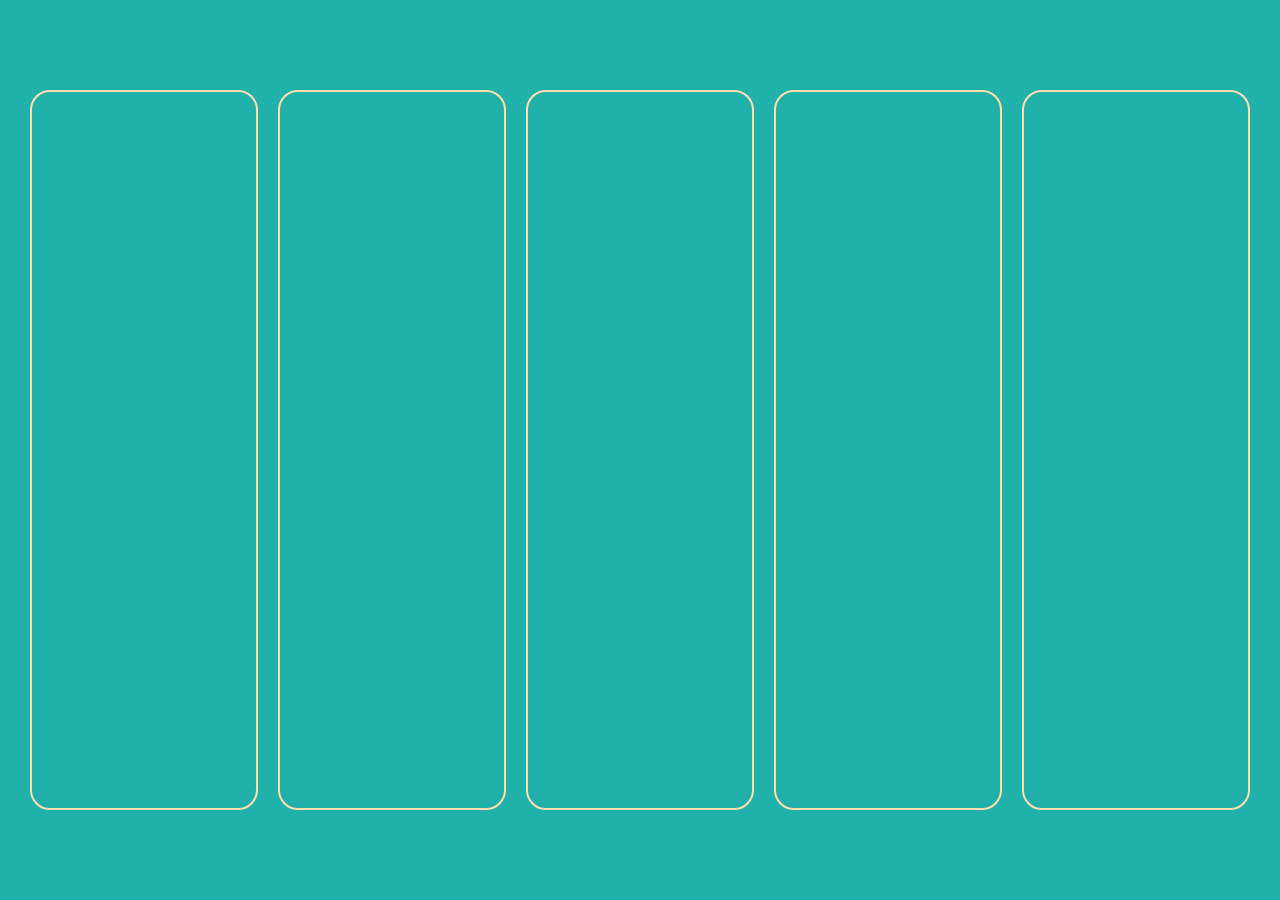
<file: 01-cards-sources/index.html>
<!DOCTYPE html>
<html lang="en">
<head>
  <meta charset="UTF-8" />
  <meta name="viewport" content="width=device-width, initial-scale=1.0" />
  <link rel="stylesheet" href="styles.css" />
  <title>Карточки | Проект 1</title>
</head>
<body>
<div class="container">
  <div
      class="slide"
      style="background-image: url('https://images.unsplash.com/photo-1576503895435-eb0730485d72?ixid=MnwxMjA3fDB8MHxwaG90by1wYWdlfHx8fGVufDB8fHx8&ixlib=rb-1.2.1&auto=format&fit=crop&w=1600&q=80');"
  >
    <h3>Alone</h3>
  </div>
  <div
      class="slide"
      style="
          background-image: url('https://images.unsplash.com/photo-1580396602281-f1b33821894d?ixid=MnwxMjA3fDB8MHxwaG90by1wYWdlfHx8fGVufDB8fHx8&ixlib=rb-1.2.1&auto=format&fit=crop&w=1600&q=80');
        "
  >
    <h3>Lingerie</h3>
  </div>
  <div
      class="slide"
      style="
          background-image: url('https://images.unsplash.com/photo-1598544333858-05483b648d52?ixid=MnwxMjA3fDB8MHxwaG90by1wYWdlfHx8fGVufDB8fHx8&ixlib=rb-1.2.1&auto=format&fit=crop&w=1600&q=80');
        "
  >
    <h3>Greenwave</h3>
  </div>
  <div
      class="slide"
      style="
          background-image: url('https://images.unsplash.com/photo-1494919027819-5b2cb8994d5d?ixid=MnwxMjA3fDB8MHxwaG90by1wYWdlfHx8fGVufDB8fHx8&ixlib=rb-1.2.1&auto=format&fit=crop&w=1600&q=80');
        "
  >
    <h3>Phi-Phi</h3>
  </div>
  <div
      class="slide"
      style="
          background-image: url('https://images.unsplash.com/photo-1609543330835-a964c025c7cc?ixid=MnwxMjA3fDB8MHxwaG90by1wYWdlfHx8fGVufDB8fHx8&ixlib=rb-1.2.1&auto=format&fit=crop&w=1600&q=80');
        "
  >
    <h3>Donna</h3>
  </div>
</div>
<script src="app.js"></script>
</body>
</html>
</file>
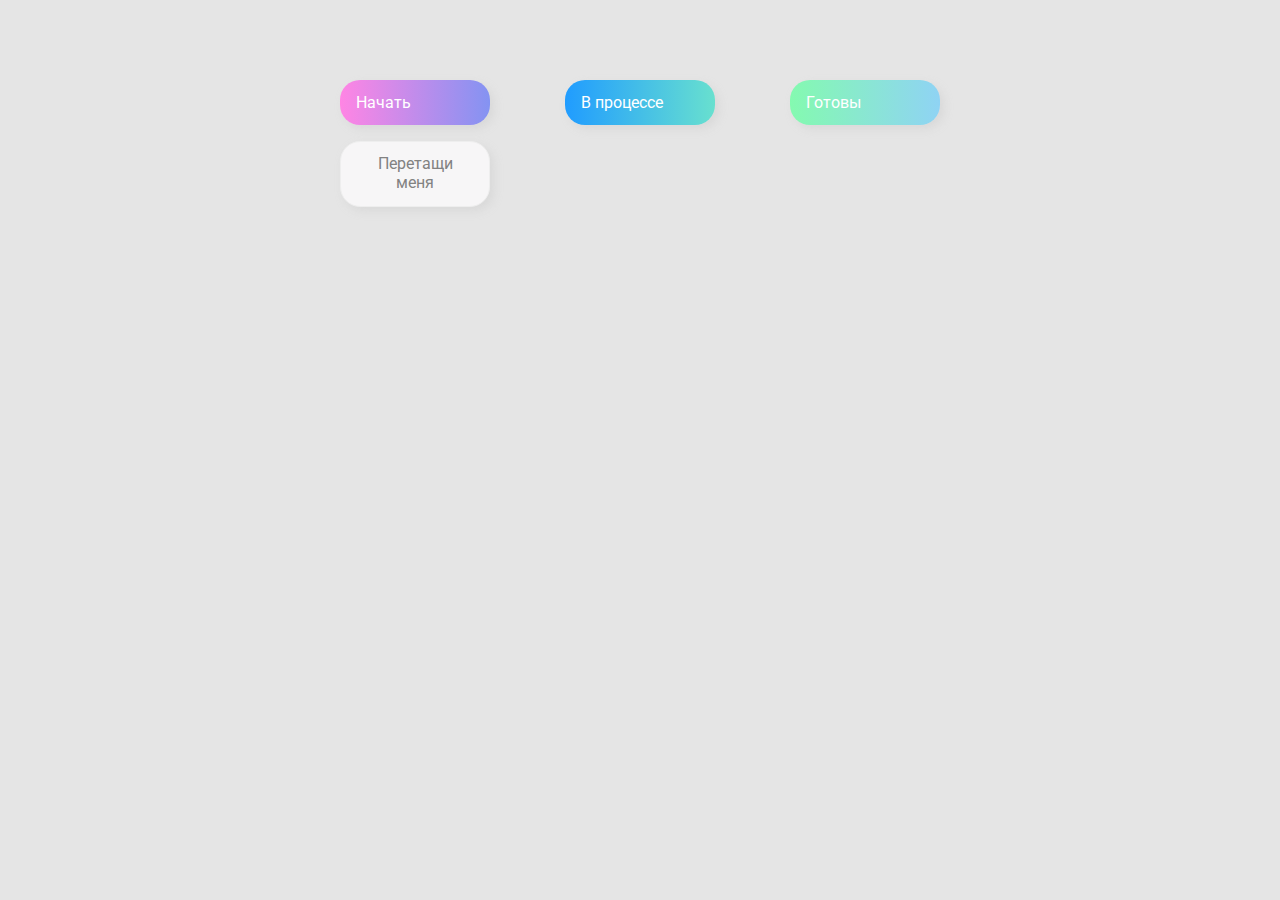
<file: 02-drag-n-drop-sources/index.html>
<!DOCTYPE html>
<html lang="en">
  <head>
    <meta charset="UTF-8" />
    <meta name="viewport" content="width=device-width, initial-scale=1.0" />
    <link rel="stylesheet" href="styles.css" />
    <title>Drag & Drop | Проект 2</title>
  </head>
  <body>
    <div>
      <div class="row">
          <div class="col-header start">Начать</div>
          <div class="col-header progress">В процессе</div>
          <div class="col-header done">Готовы</div>
      </div>

      <div class="row">
        <div class="placeholder">
          <div class="item" draggable="true">Перетащи меня</div>
        </div>
        <div class="placeholder"></div>
        <div class="placeholder"></div>
      </div>
      
    </div>
    <script src="app.js"></script>
  </body>
</html>
</file>
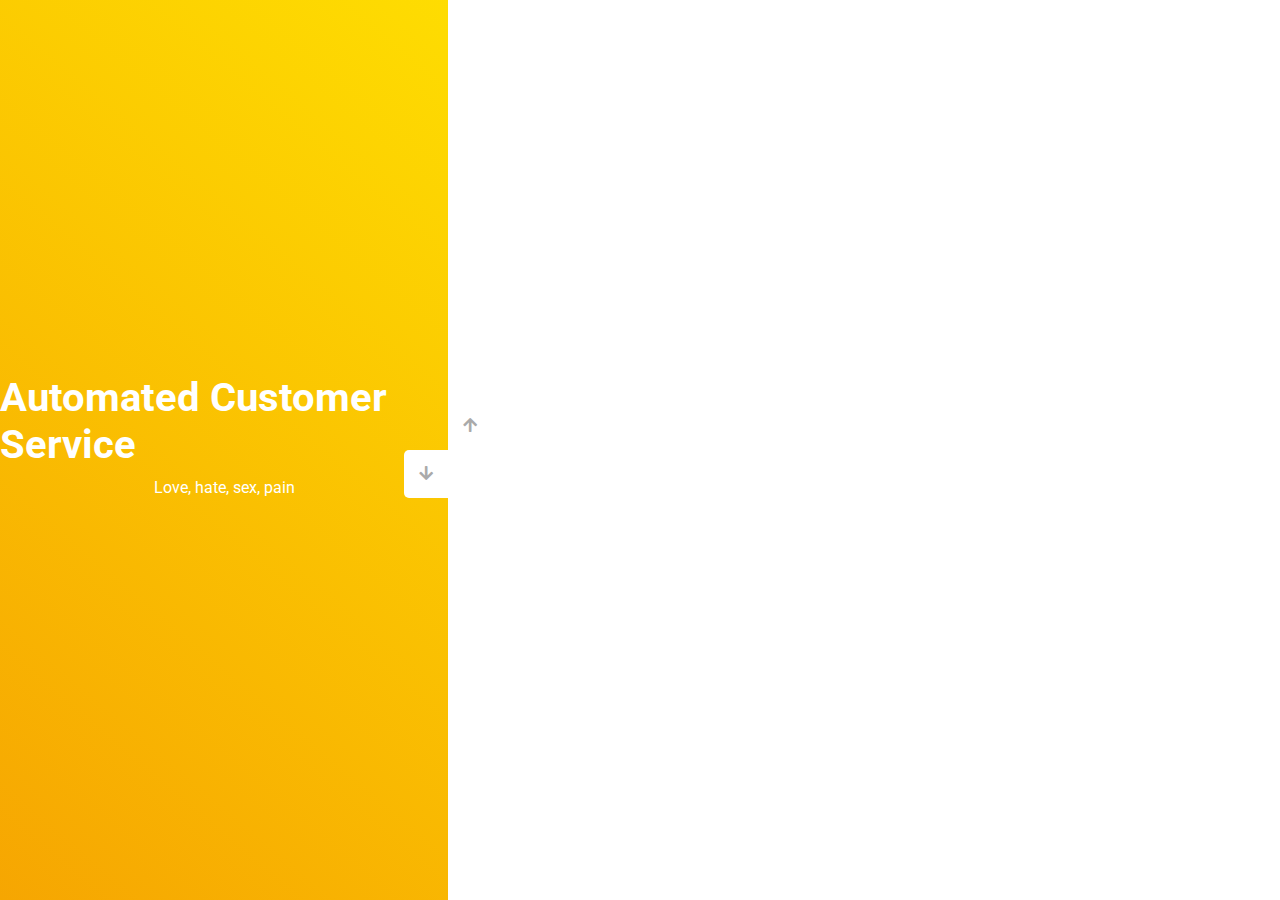
<file: 03-slider-sources/index.html>
<!DOCTYPE html>
<html lang="en">
  <head>
    <meta charset="UTF-8" />
    <meta name="viewport" content="width=device-width, initial-scale=1.0" />
    <link
      rel="stylesheet"
      href="https://cdnjs.cloudflare.com/ajax/libs/font-awesome/5.15.1/css/all.min.css"
    />
    <link rel="stylesheet" href="style.css" />
    <title>Слайдер | Проект 3</title>
  </head>
  <body>
    <div class="container">
      <div class="sidebar">
        <div style="background: linear-gradient(229.99deg, #062026 -26%, #00060D 145%);">
          <h1>Stargazer</h1>
          <p>Love, hate, sex, pain</p>
        </div>
        <div style="background: linear-gradient(229.99deg, #1D5902 -26%, #65A603 145%);">
          <h1>Jungle nomads</h1>
          <p>Love, hate, sex, pain</p>
        </div>
        <div style="background: linear-gradient(229.99deg, #11DEE9 -26%, #017E8B 145%);">
          <h1>Snow in the desert</h1>
          <p>Love, hate, sex, pain</p>
        </div>
        <div style="background: linear-gradient(215.32deg, #F90306 -1%, #9E0706 124%);">
          <h1>Life Hutch</h1>
          <p>Love, hate, sex, pain</p>
        </div>
        <div style="background: linear-gradient(221.87deg, #8308EA 1%, #5305AF 128%);">
          <h1>Zima Blue</h1>
          <p>Love, hate, sex, pain</p>
        </div>
        <div style="background: linear-gradient(220.16deg, #FFE101 -8%, #F39102 138%);">
          <h1>Automated Customer Service</h1>
          <p>Love, hate, sex, pain</p>
        </div>
      </div>
      <div class="main-slide">
        <div
          style="
            background-image: url('https://images.unsplash.com/photo-1601574968106-b312ac309953?ixlib=rb-1.2.1&ixid=MnwxMjA3fDB8MHxwaG90by1wYWdlfHx8fGVufDB8fHx8&auto=format&fit=crop&w=1996&q=80');
          "
        ></div>
        <div
          style="
            background-image: url('https://images.unsplash.com/photo-1511447333015-45b65e60f6d5?ixid=MnwxMjA3fDB8MHxwaG90by1wYWdlfHx8fGVufDB8fHx8&ixlib=rb-1.2.1&auto=format&fit=crop&w=2023&q=80');
          "
        ></div>
        <div
          style="
            background-image: url('https://images.unsplash.com/photo-1501529301789-b48c1975542a?ixid=MnwxMjA3fDB8MHxwaG90by1wYWdlfHx8fGVufDB8fHx8&ixlib=rb-1.2.1&auto=format&fit=crop&w=1950&q=80');
          "
        ></div>
        <div
          style="
            background-image: url('https://images.unsplash.com/photo-1520263115673-610416f52ab6?ixlib=rb-1.2.1&ixid=MnwxMjA3fDB8MHxwaG90by1wYWdlfHx8fGVufDB8fHx8&auto=format&fit=crop&w=1950&q=80');
          "
        ></div>
        <div
          style="
            background-image: url('https://images.unsplash.com/photo-1571655093425-c4a51d5d952d?ixid=MnwxMjA3fDB8MHxwaG90by1wYWdlfHx8fGVufDB8fHx8&ixlib=rb-1.2.1&auto=format&fit=crop&w=1600&q=80');
          "
        ></div>
        <div
                style="
            background-image: url('https://images.unsplash.com/photo-1437751059337-ea72d4f73fcf?ixid=MnwxMjA3fDB8MHxwaG90by1wYWdlfHx8fGVufDB8fHx8&ixlib=rb-1.2.1&auto=format&fit=crop&w=1600&q=80');
          "
        ></div>
      </div>
      <div class="controls">
        <button class="down-button">
          <i class="fas fa-arrow-down"></i>
        </button>
        <button class="up-button">
          <i class="fas fa-arrow-up"></i>
        </button>
      </div>
    </div>
    <script src="app.js"></script>
  </body>
</html>
</file>
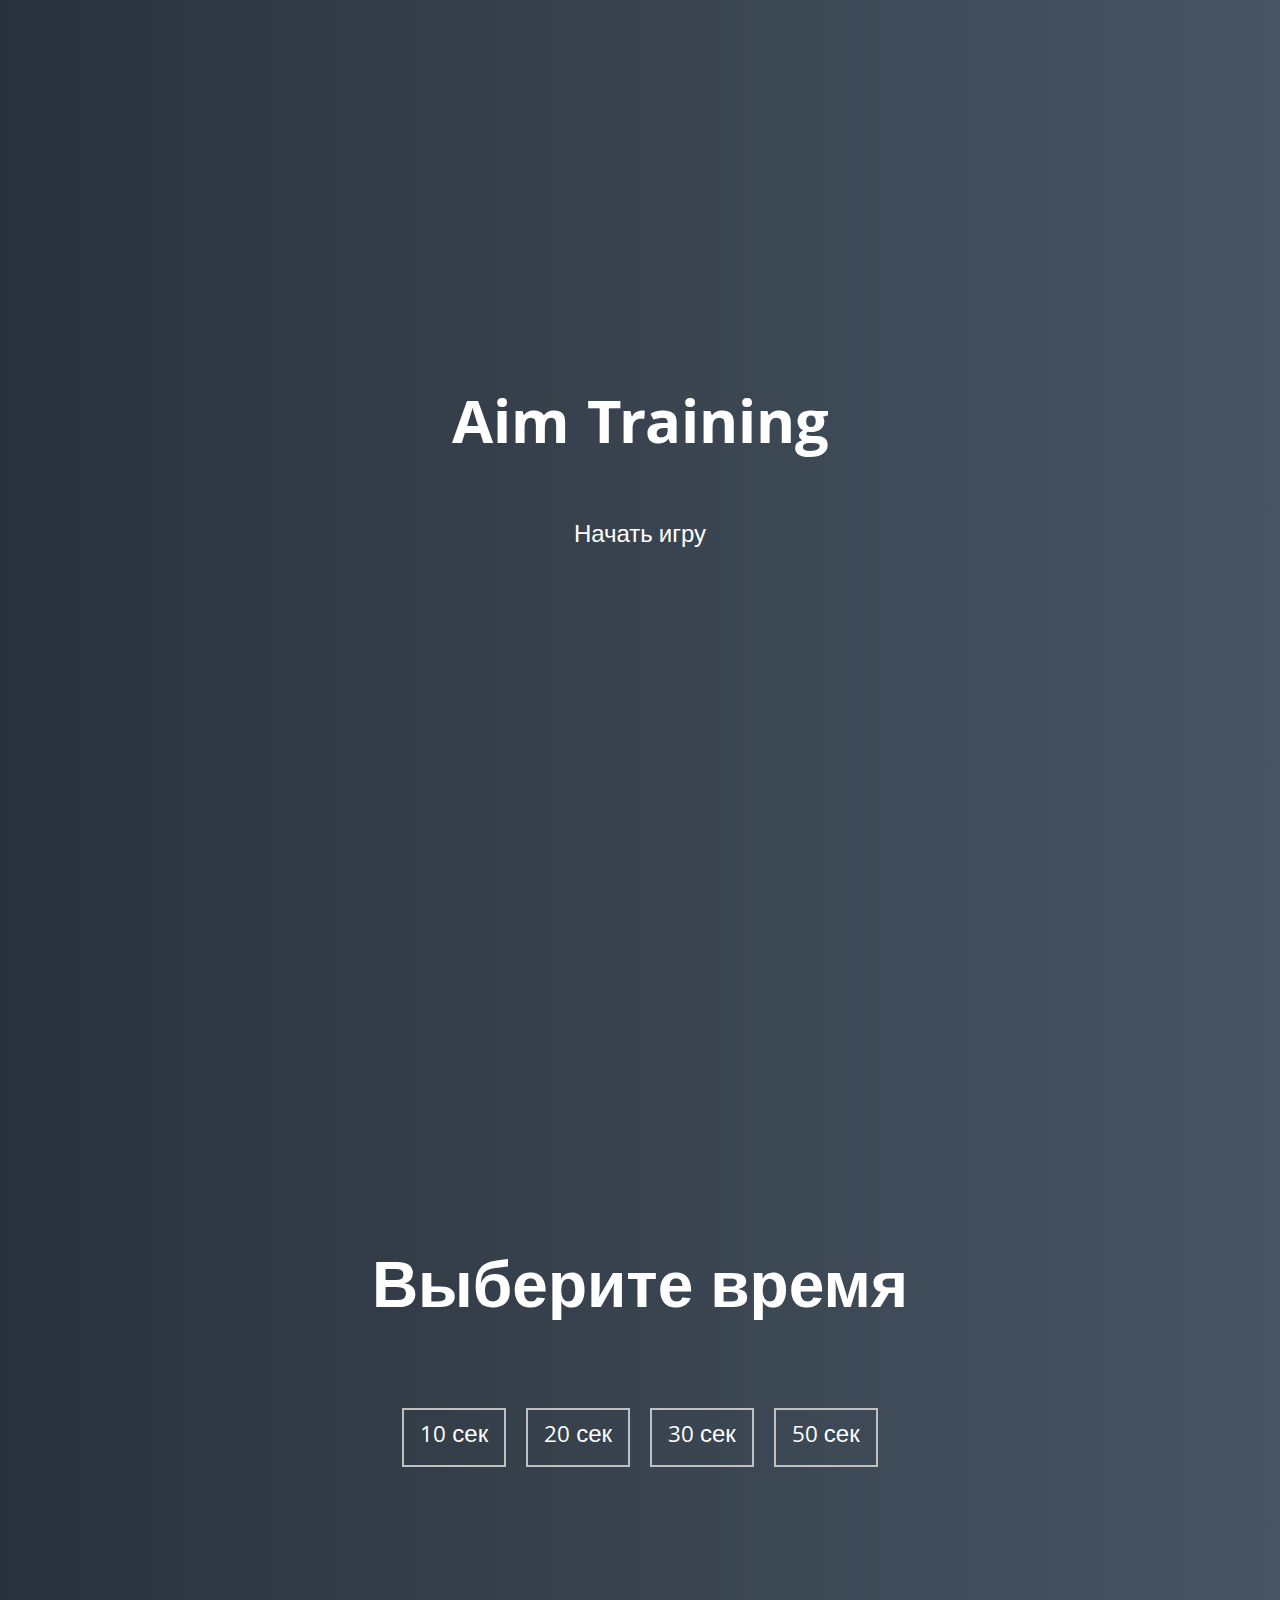
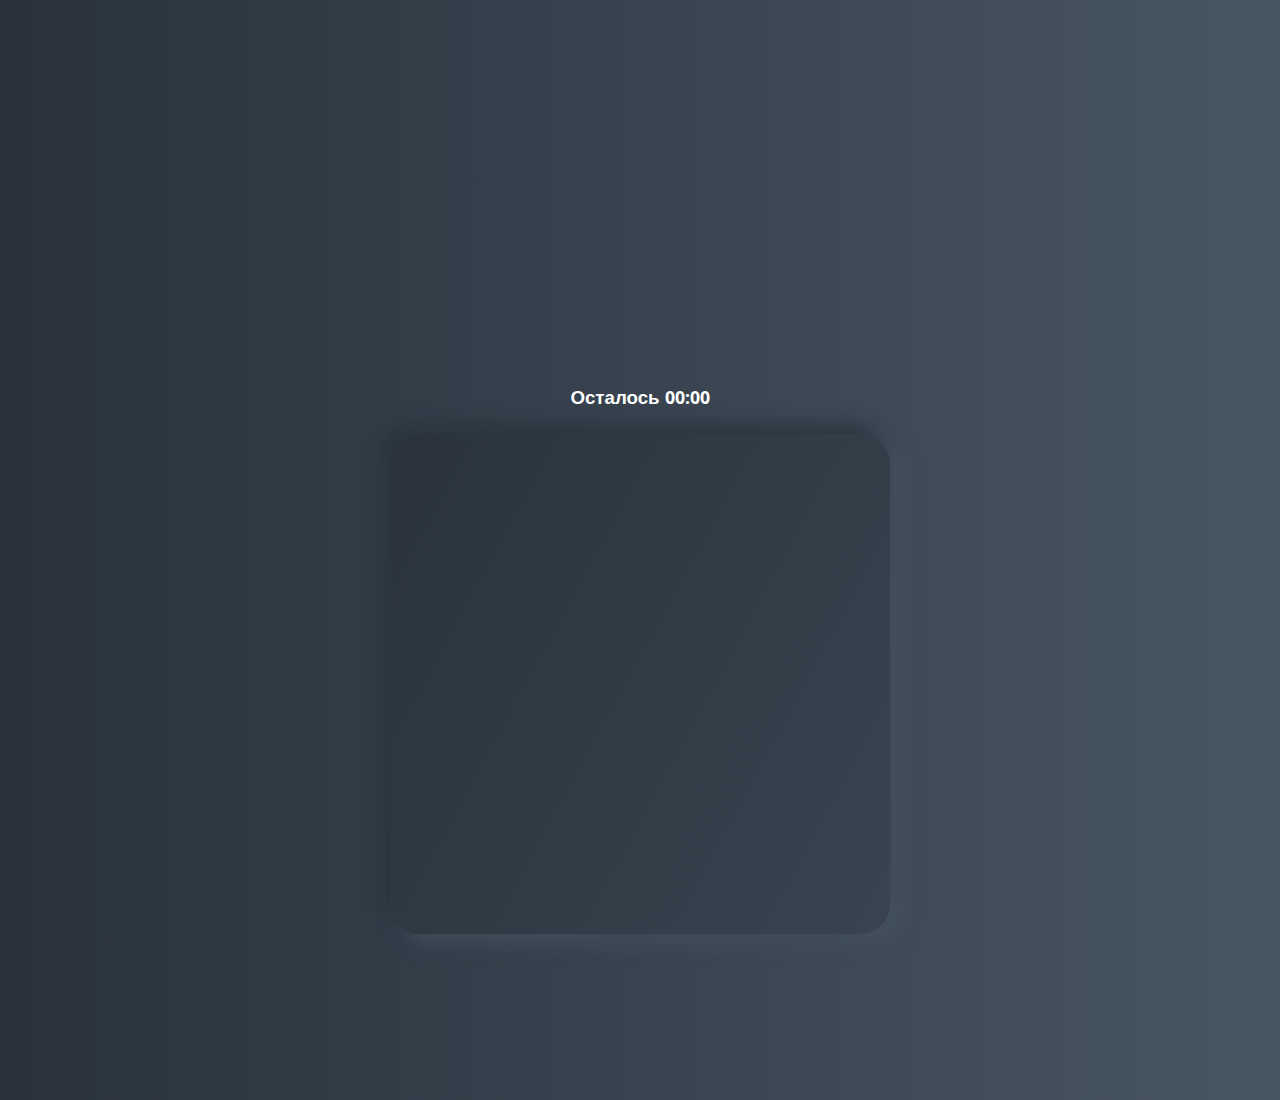
<file: 05-aim-game-sources/index.html>
<!DOCTYPE html>
<html lang="en">
  <head>
    <meta charset="UTF-8" />
    <meta name="viewport" content="width=device-width, initial-scale=1.0" />
    <link rel="stylesheet" href="styles.css" />
    <title>Aim Training | Проект 5</title>
  </head>
  <body>
    <div class="screen">
      <h1>Aim Training</h1>
      <a href="#" class="start" id="startBtn">Начать игру</a>
    </div>

    <div class="screen">
      <h1>Выберите время</h1>
      <ul class="time-list" id="time-list">
        <li>
          <button class="time-btn" data-time="10">
            10 сек
          </button>
        </li>
        <li>
          <button class="time-btn" data-time="20">
            20 сек
          </button>
        </li>
        <li>
          <button class="time-btn" data-time="30">
            30 сек
          </button>
        </li>
        <li>
          <button class="time-btn" data-time="50">
            50 сек
          </button>
        </li>
      </ul>
    </div>

    <div class="screen">
      <h3>Осталось <span id="time">00:00</span></h3>
      <div class="board" id="board"></div>
    </div>
    <script src="app.js"></script>
  </body>
</html>
</file>
<file: 01-cards-sources/styles.css>
@import url('https://fonts.googleapis.com/css?family=Muli&display=swap'); 

* {
  box-sizing: border-box;
}

body {
  font-family: 'Muli', sans-serif;
  overflow: hidden;
  margin: 0;
  background-color: lightseagreen;

  height: 100vh;
  display:flex;
  align-items: center;
  justify-content: center;
}

.container{
  width: 100%;
  display:flex;
  padding: 0 20px;
}

.slide{
  position: relative;
  height: 80vh;
  border: 2px solid navajowhite;
  border-radius:20px;
  margin: 10px;
  cursor: pointer;
  color: #fff;
  flex: 1;
  background-size: cover;
  background-position: center;
  background-repeat: no-repeat;
  transition: all 500ms ease-in-out;
}

.slide h3{
  position: absolute;
  font-size: 24px;
  margin:0;
  bottom: 20px;
  left: 20px;
  opacity: 0;
}

.slide.active {
  flex: 10;

}

.slide.active h3{
  opacity: 1;
  transition: opacity 0.3s ease-in 0.4s;
}
</file>
<file: 02-drag-n-drop-sources/styles.css>
@import url('https://fonts.googleapis.com/css?family=Roboto&display=swap');

* {
  box-sizing: border-box;
}

body {
  font-family: 'Roboto', sans-serif;
  background-color: #e5e5e5;
  display: flex;
  padding-top: 5rem;
  justify-content: center;
  overflow: hidden;
  margin: 0;
}

.row {
  display: flex;
  width: 600px;
  justify-content: space-between;
  margin-bottom: 1rem;
}

.col-header {
  width: 150px;
  box-shadow: 4px 4px 9px rgba(198, 198, 198, 0.36);
  border-radius: 20px;
  padding: 0.8rem 1rem;
  color: #fff;
}

.item {
  width: 150px;
  height: 66px;
  border: 1px solid #eee;
  box-shadow: 4px 4px 9px rgba(198, 198, 198, 0.36);
  border-radius: 20px;
  background: #f7f6f7;
  padding: 0.8rem 1rem;
  color: #828282;
  text-align: center;
  cursor: grab;
}

.item:active {
  cursor: grabbing;
}

.placeholder {
  width: 150px;
  height: 66px;
}

.start {
  background: linear-gradient(90deg, #ff85e4 0%, #229efd 179.25%);
}

.progress {
  background: linear-gradient(90deg, #209cff 0%, #68e0cf 100%);
}

.done {
  background: linear-gradient(90deg, #84fab0 0%, #8fd3f4 100%);
}

.hold{
  border: 4px solid rgba(145, 71, 255, 0.57);

}

.hide{
  display: none;
}

.hovered{
  box-shadow:0px 0px 29px 0px rgba(145, 71, 255, 0.57);
  border-radius: 20px;
  transition: all 200ms ease-in-out;
}
</file>
<file: 03-slider-sources/style.css>
@import url('https://fonts.googleapis.com/css?family=Roboto&display=swap');

* {
  box-sizing: border-box;
  margin: 0;
  padding: 0;
}

body {
  font-family: 'Roboto', sans-serif;
  height: 100vh;
}

.container {
  position: relative;
  overflow: hidden;
  width: 100vw;
  height: 100vh;
}

.sidebar {
  height: 100%;
  width: 35%;
  position: absolute;
  top: 0;
  left: 0;
  transition: transform 0.5s ease-in-out;
}

.sidebar > div {
  height: 100%;
  width: 100%;
  display: flex;
  flex-direction: column;
  align-items: center;
  justify-content: center;
  color: #fff;
}

.sidebar h1 {
  font-size: 40px;
  margin-bottom: 10px;
  margin-top: -30px;
}

.main-slide {
  height: 100%;
  position: absolute;
  top: 0;
  left: 35%;
  width: 65%;
  transition: transform 0.5s ease-in-out;
}

.main-slide > div {
  background-repeat: no-repeat;
  background-size: cover;
  background-position: center center;
  height: 100%;
  width: 100%;
}

button {
  background-color: #fff;
  border: none;
  color: #aaa;
  cursor: pointer;
  font-size: 16px;
  padding: 15px;
}

button:hover {
  color: #222;
}

button:focus {
  outline: none;
}

.container .controls button {
  position: absolute;
  left: 35%;
  top: 50%;
  z-index: 100;
}

.container .controls .down-button {
  transform: translateX(-100%);
  border-top-left-radius: 5px;
  border-bottom-left-radius: 5px;
}

.container .controls .up-button {
  transform: translateY(-100%);
  border-top-right-radius: 5px;
  border-bottom-right-radius: 5px;
}
</file>
<file: 05-aim-game-sources/styles.css>
@import url('https://fonts.googleapis.com/css?family=Khula&display=swap');

* {
  box-sizing: border-box;
}

body {
  color: #fff;
  font-family: 'Khula', sans-serif;
  height: 100vh;
  overflow: hidden;
  margin: 0;
  text-align: center;
}

a {
  color: #fff;
  text-decoration: none;
}

a:hover {
  color: #16D9E3;
}

.start {
  font-size: 1.5rem;
}

h1 {
  line-height: 1.4;
  font-size: 4rem;
}

.screen {
  display: flex;
  flex-direction: column;
  align-items: center;
  justify-content: center;
  height: 100vh;
  width: 100vw;
  transition: margin 0.5s ease-out;
  background: linear-gradient(90deg, #29323C 0%, #485563 100%);
}

.screen.up {
  margin-top: -100vh;
}

.time-list {
  display: flex;
  flex-wrap: wrap;
  justify-content: center;
  list-style: none;
  padding: 0;
}

.time-list li {
  margin: 10px;
}

.time-btn {
  background-color: transparent;
  border: 2px solid #C0C0C0;
  color: #fff;
  cursor: pointer;
  font-family: inherit;
  padding: .5rem 1rem;
  font-size: 1.5rem;
}

.time-btn:hover {
  border: 2px solid #16D9E3;
  color: #16D9E3;
}

.hide {
  opacity: 0;
}

.primary {
  color: #16D9E3;
}

.board {
  display: flex;
  justify-content: center;
  align-items: center;
  position: relative;
  width: 500px;
  height: 500px;
  background: linear-gradient(118.38deg, #29323C -4.6%, #485563 200.44%);
  box-shadow: -8px -8px 20px #2A333D, 10px 7px 20px #475462;
  border-radius: 30px;
  overflow: hidden;
}

.circle {
/*  background: linear-gradient(90deg, #16D9E3 0%, #30C7EC 47%, #46AEF7 100%);*/
  position: absolute;
  border-radius: 50%;
  cursor: pointer;
}
</file>
